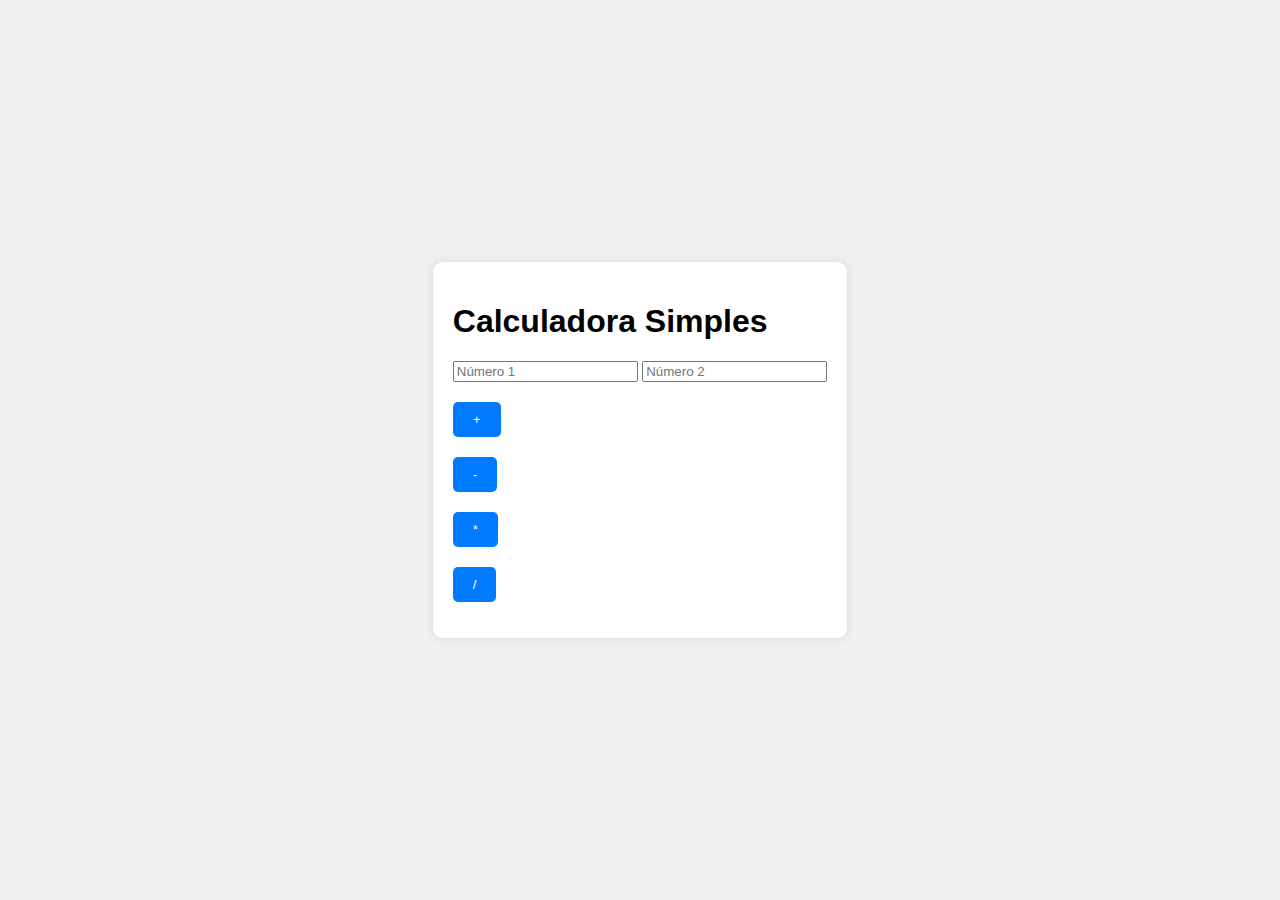
<file: lista de exercicio/calculadora-simples/index.html>
<!DOCTYPE html>
<html lang="pt-BR">
<head>
    <meta charset="UTF-8">
    <meta name="viewport" content="width=device-width, initial-scale=1.0">
    <title>Calculadora Simples</title>
    <link rel="stylesheet" href="styles.css">
</head>
<body>
    <div class="container">
        <h1>Calculadora Simples</h1>
        <input type="number" id="numero1" placeholder="Número 1">
        <input type="number" id="numero2" placeholder="Número 2">
        <div class="operacoes">
            <button onclick="calcular('+')">+</button>
            <button onclick="calcular('-')">-</button>
            <button onclick="calcular('*')">*</button>
            <button onclick="calcular('/')">/</button>
        </div>
        <p id="resultado"></p>
    </div>
    <script src="script.js"></script>
</body>
</html>
</file>
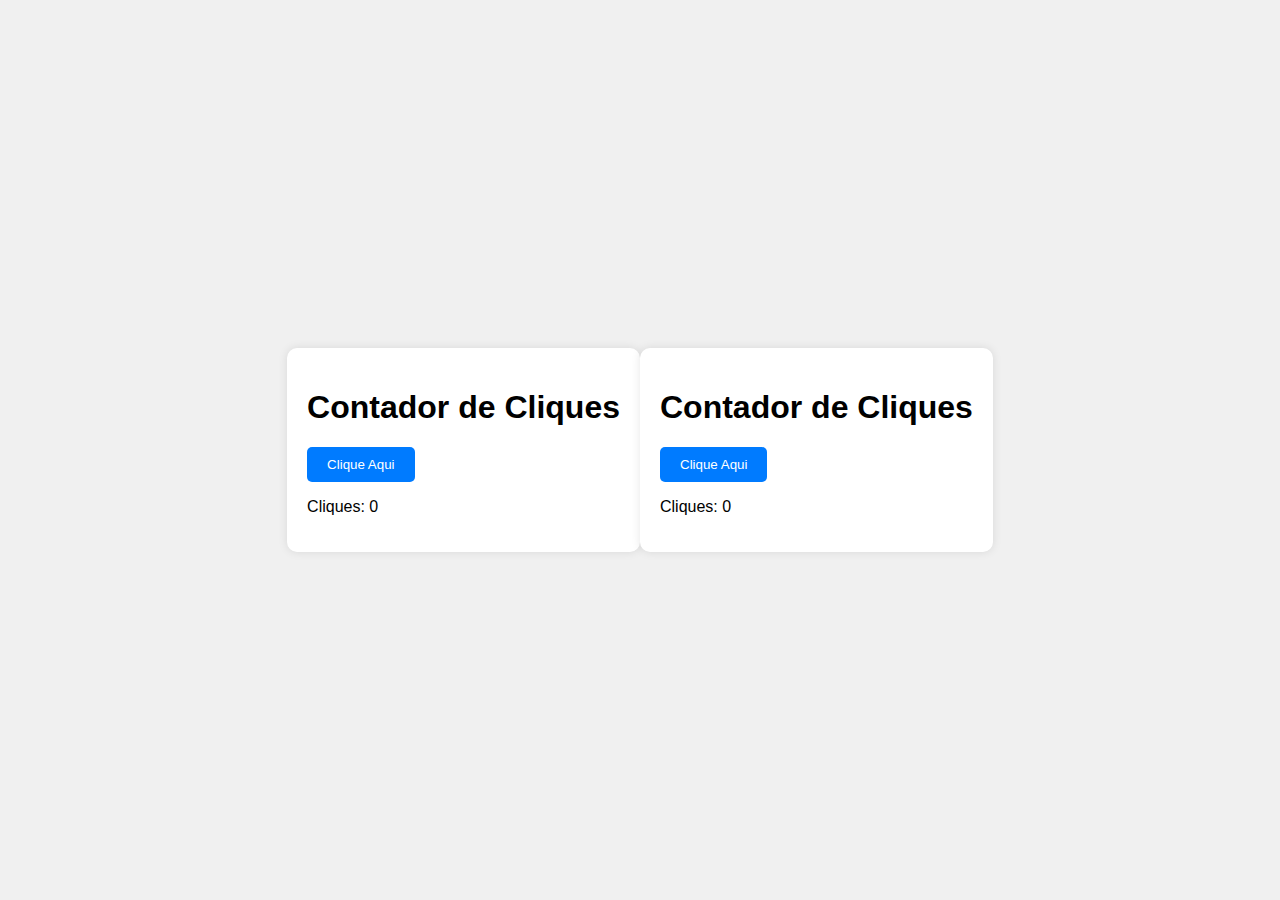
<file: lista de exercicio/contador-de-cliques/index.html>
<!DOCTYPE html>
<html lang="pt-BR">
<head>
    <meta charset="UTF-8">
    <meta name="viewport" content="width=device-width, initial-scale=1.0">
    <title>Contador de Cliques</title>
    <link rel="stylesheet" href="styles.css">
</head>
<body>
    <div class="container">
        <h1>Contador de Cliques</h1>
        <button id="botao-cliques">Clique Aqui</button>
        <p id="contador-cliques">Cliques: 0</p>
    </div>
    <script src="script.js"></script>
</body>
</html><!DOCTYPE html>
<html lang="pt-BR">
<head>
    <meta charset="UTF-8">
    <meta name="viewport" content="width=device-width, initial-scale=1.0">
    <title>Contador de Cliques</title>
    <link rel="stylesheet" href="styles.css">
</head>
<body>
    <div class="container">
        <h1>Contador de Cliques</h1>
        <button id="botao-cliques">Clique Aqui</button>
        <p id="contador-cliques">Cliques: 0</p>
    </div>
    <script src="script.js"></script>
</body>
</html>
</file>
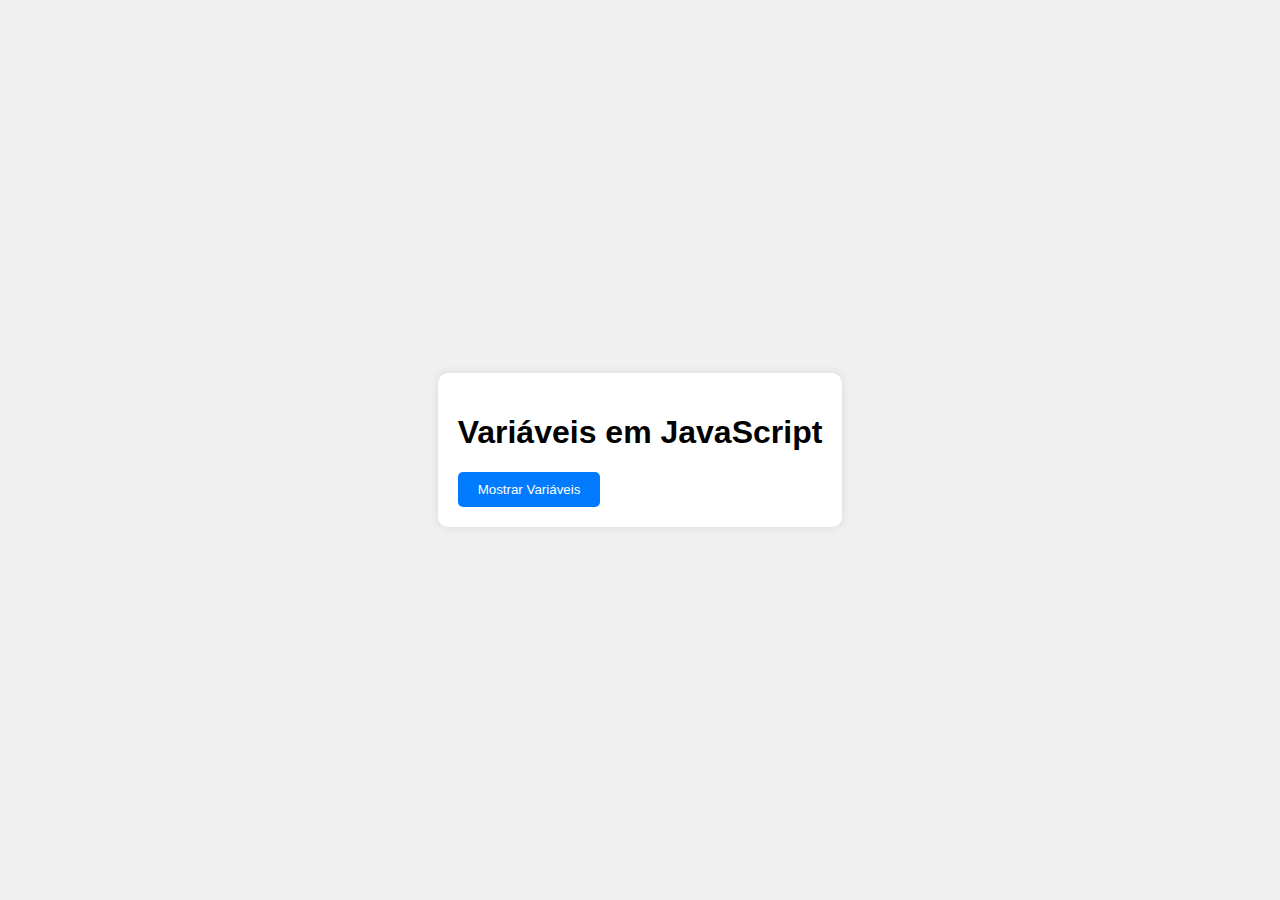
<file: lista de exercicio/exercicio-va/index.html>
<!DOCTYPE html>
<html lang="pt-BR">
<head>
    <meta charset="UTF-8">
    <meta name="viewport" content="width=device-width, initial-scale=1.0">
    <title>Variáveis em JavaScript</title>
    <link rel="stylesheet" href="styles.css">
</head>
<body>
    <div class="container">
        <h1>Variáveis em JavaScript</h1>
        <p id="variavel-simples"></p>
        <p id="variavel-composta"></p>
        <p id="variavel-de-variaveis"></p>
        <button id="mostrar-variaveis">Mostrar Variáveis</button>
    </div>
    <script src="script.js"></script>
</body>
</html>
</file>
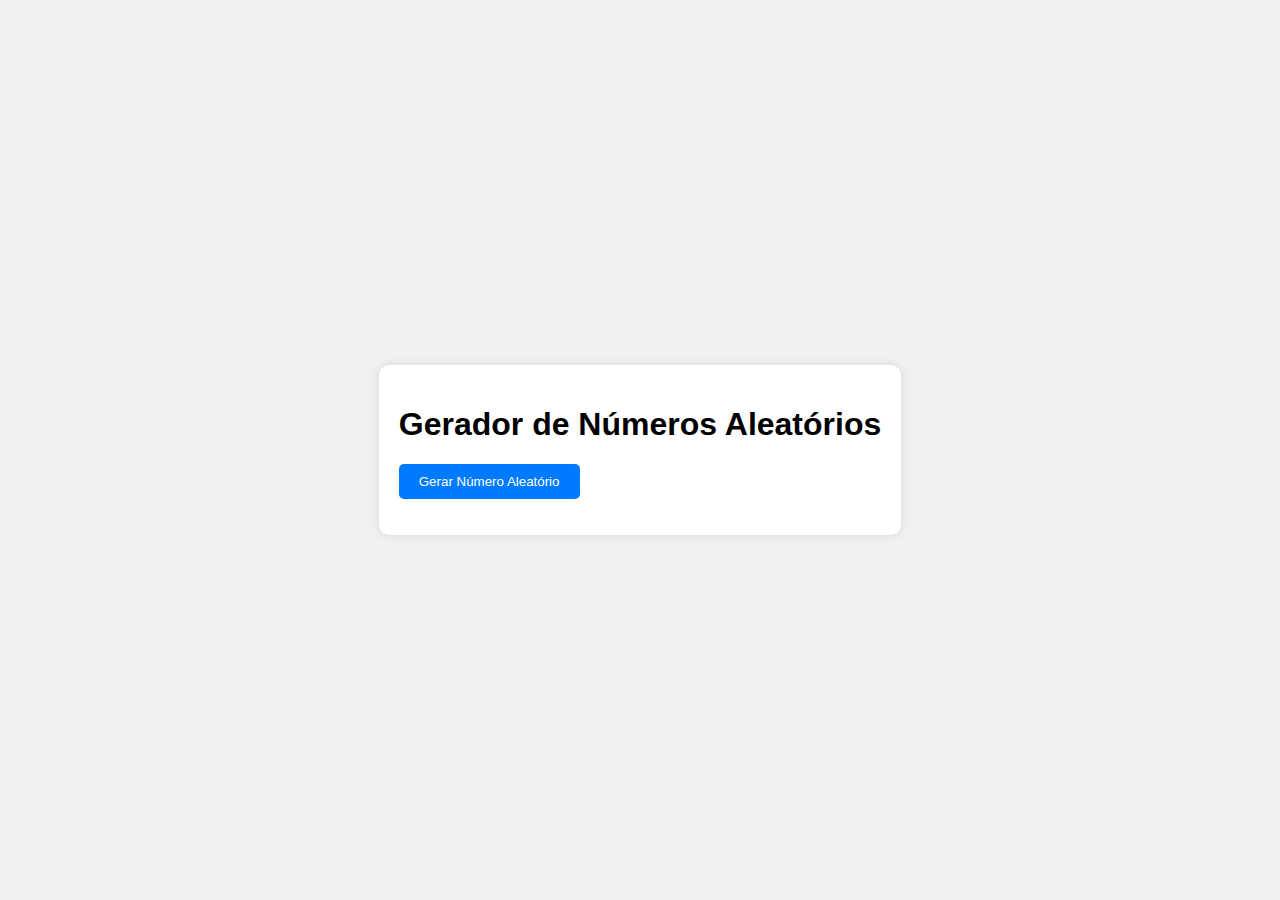
<file: lista de exercicio/gerador-de-numeros/index.html>
<!DOCTYPE html>
<html lang="pt-BR">
<head>
    <meta charset="UTF-8">
    <meta name="viewport" content="width=device-width, initial-scale=1.0">
    <title>Gerador de Números Aleatórios</title>
    <link rel="stylesheet" href="styles.css">
</head>
<body>
    <div class="container">
        <h1>Gerador de Números Aleatórios</h1>
        <button id="gerar-numero">Gerar Número Aleatório</button>
        <p id="numero-gerado"></p>
    </div>
    <script src="script.js"></script>
</body>
</html>
</file>
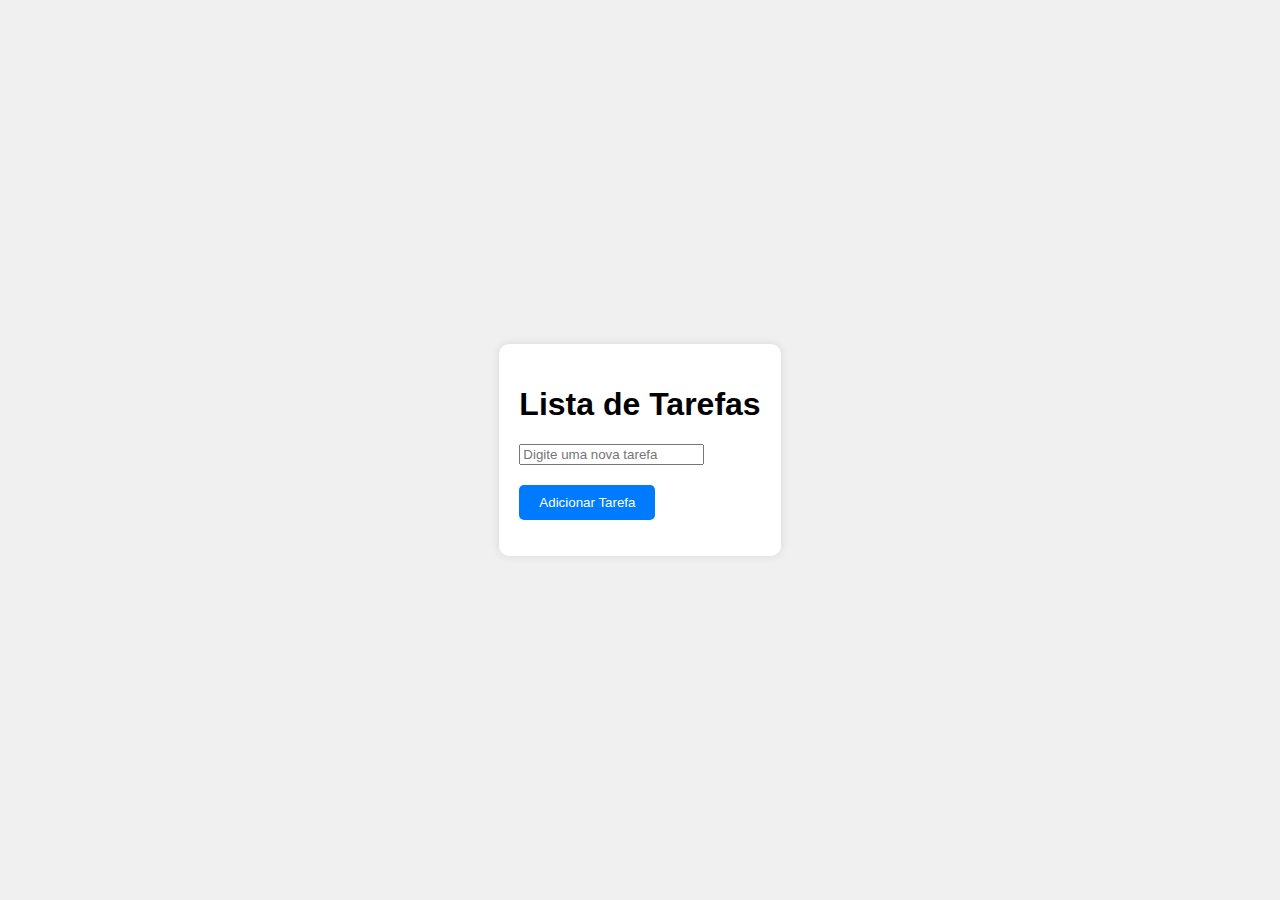
<file: lista de exercicio/lista-de-tarefa/index.html>
<!DOCTYPE html>
<html lang="pt-BR">
<head>
    <meta charset="UTF-8">
    <meta name="viewport" content="width=device-width, initial-scale=1.0">
    <title>Lista de Tarefas</title>
    <link rel="stylesheet" href="styles.css">
</head>
<body>
    <div class="container">
        <h1>Lista de Tarefas</h1>
        <form id="form-tarefa">
            <input type="text" id="nova-tarefa" placeholder="Digite uma nova tarefa" required>
            <button type="submit">Adicionar Tarefa</button>
        </form>
        <ul id="lista-tarefas"></ul>
    </div>
    <script src="script.js"></script>
</body>
</html>
</file>
<file: lista de exercicio/calculadora-simples/styles.css>
body {
    font-family: Arial, sans-serif;
    background-color: #f0f0f0;
    display: flex;
    justify-content: center;
    align-items: center;
    height: 100vh;
    margin: 0;
}

.container {
    background-color: #fff;
    padding: 20px;
    border-radius: 10px;
    box-shadow: 0 0 10px rgba(0, 0, 0, 0.1);
}

button {
    display: block;
    margin: 20px 0 0;
    padding: 10px 20px;
    background-color: #007bff;
    color: #fff;
    border: none;
    border-radius: 5px;
    cursor: pointer;
}

button:hover{
    background-color: #0056b3;
}
</file>
<file: lista de exercicio/contador-de-cliques/styles.css>
body {
    font-family: Arial, sans-serif;
    background-color: #f0f0f0;
    display: flex;
    justify-content: center;
    align-items: center;
    height: 100vh;
    margin: 0;
}

.container {
    background-color: #fff;
    padding: 20px;
    border-radius: 10px;
    box-shadow: 0 0 10px rgba(0, 0, 0, 0.1);
}

button {
    display: block;
    margin: 20px 0 0;
    padding: 10px 20px;
    background-color: #007bff;
    color: #fff;
    border: none;
    border-radius: 5px;
    cursor: pointer;
}

button:hover{
    background-color: #0056b3;
}
</file>
<file: lista de exercicio/exercicio-va/styles.css>
body {
    font-family: Arial, sans-serif;
    background-color: #f0f0f0;
    display: flex;
    justify-content: center;
    align-items: center;
    height: 100vh;
    margin: 0;
}

.container {
    background-color: #fff;
    padding: 20px;
    border-radius: 10px;
    box-shadow: 0 0 10px rgba(0, 0, 0, 0.1);
}

button {
    display: block;
    margin: 20px 0 0;
    padding: 10px 20px;
    background-color: #007bff;
    color: #fff;
    border: none;
    border-radius: 5px;
    cursor: pointer;
}

button:hover{
    background-color: #0056b3;
}
</file>
<file: lista de exercicio/gerador-de-numeros/styles.css>
body {
    font-family: Arial, sans-serif;
    background-color: #f0f0f0;
    display: flex;
    justify-content: center;
    align-items: center;
    height: 100vh;
    margin: 0;
}

.container {
    background-color: #fff;
    padding: 20px;
    border-radius: 10px;
    box-shadow: 0 0 10px rgba(0, 0, 0, 0.1);
}

button {
    display: block;
    margin: 20px 0 0;
    padding: 10px 20px;
    background-color: #007bff;
    color: #fff;
    border: none;
    border-radius: 5px;
    cursor: pointer;
}

button:hover{
    background-color: #0056b3;
}
</file>
<file: lista de exercicio/lista-de-tarefa/styles.css>
body {
    font-family: Arial, sans-serif;
    background-color: #f0f0f0;
    display: flex;
    justify-content: center;
    align-items: center;
    height: 100vh;
    margin: 0;
}

.container {
    background-color: #fff;
    padding: 20px;
    border-radius: 10px;
    box-shadow: 0 0 10px rgba(0, 0, 0, 0.1);
}

button {
    display: block;
    margin: 20px 0 0;
    padding: 10px 20px;
    background-color: #007bff;
    color: #fff;
    border: none;
    border-radius: 5px;
    cursor: pointer;
}

button:hover{
    background-color: #0056b3;
}
</file>
